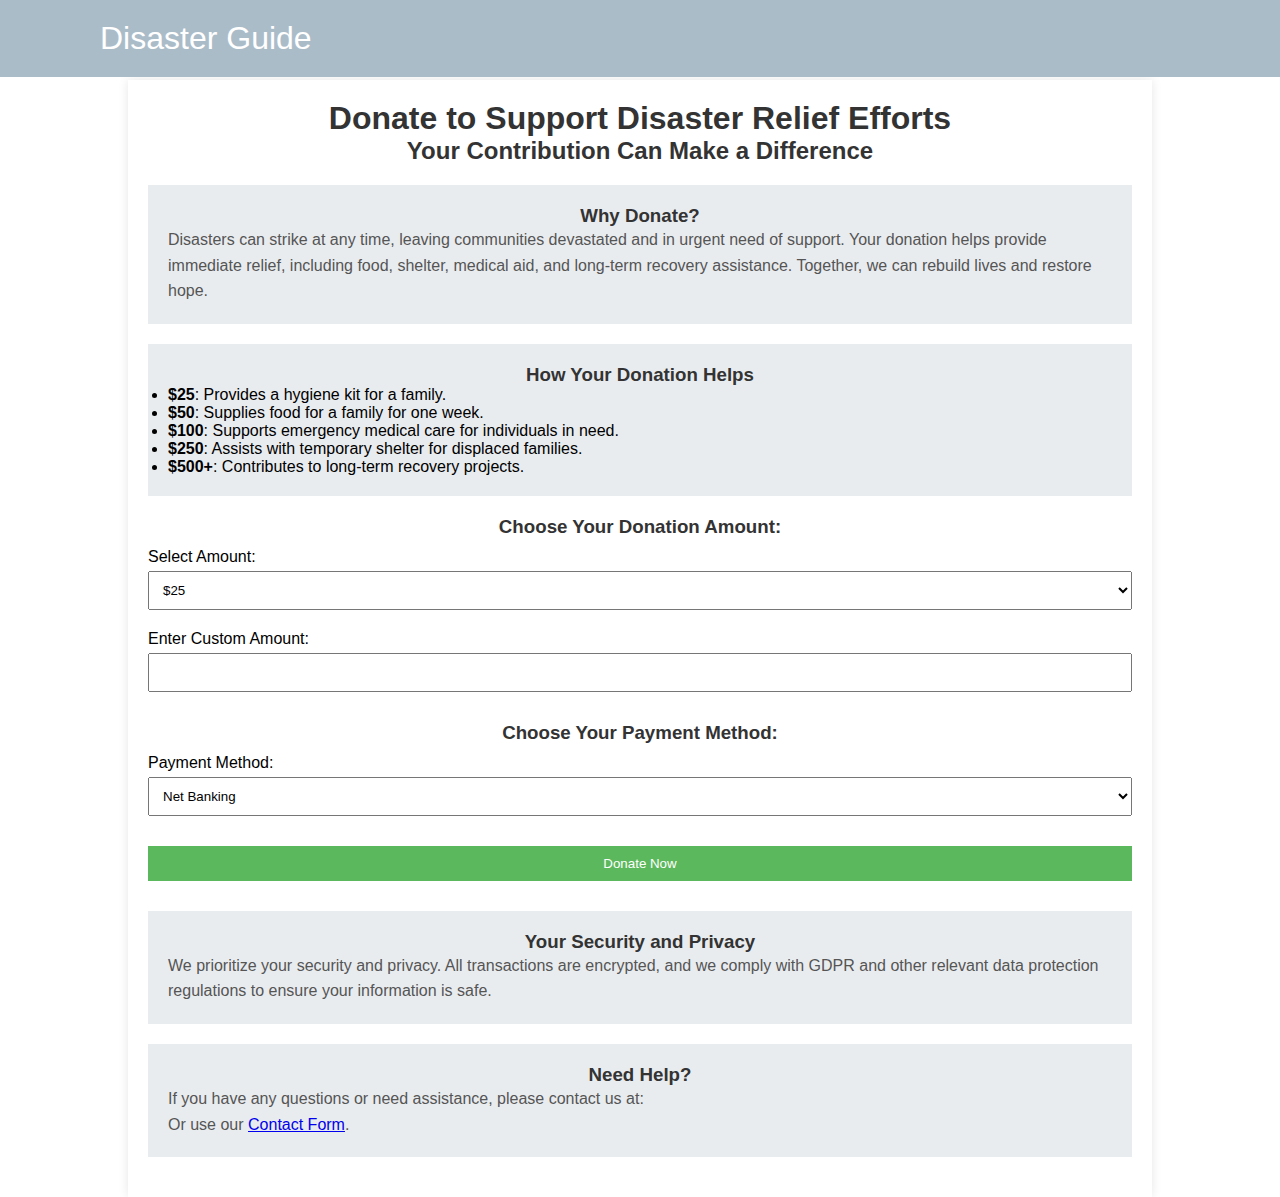
<file: funds.html>
<!DOCTYPE html>
<html lang="en">
<head>
    <meta charset="UTF-8">
    <meta name="viewport" content="width=device-width, initial-scale=1.0">
    <title>Donate to Support Disaster Relief Efforts</title>
    <style>
        * {
            margin: 0;
            padding: 0;
            box-sizing: border-box;
            font-family: 'Poppins', sans-serif;
        }
        body {
            display: flex;
            flex-direction: column;
            justify-content: center;
            align-items: center;
            min-height: 100vh;
            background-size: cover;
            background-position: center;
            padding-top: 80px; /* Adjusted to avoid overlap with fixed header */
        }
        header {
            position: fixed;
            top: 0;
            left: 0;
            width: 100%;
            padding: 20px 100px;
            background: #abbcc9;
            color: #fff;
            display: flex;
            justify-content: space-between;
            align-items: center;
            z-index: 99;
        }
        .Precaution {
            font-size: 2em;
            color: #fff;
            user-select: none;
        }
        .container {
            width: 80%;
            margin: 0 auto;
            padding: 20px;
            background-color: #fff;
            box-shadow: 0 0 10px rgba(0, 0, 0, 0.1);
        }
        h1, h2, h3 {
            text-align: center;
            color: #333;
        }
        p {
            color: #555;
            line-height: 1.6;
        }
        .donation-options, .payment-options {
            margin: 20px 0;
        }
        label {
            display: block;
            margin: 10px 0 5px;
        }
        input[type="number"], select, button, .upi-id {
            width: 100%;
            padding: 10px;
            margin-bottom: 10px;
        }
        button {
            background-color: #5cb85c;
            color: #fff;
            border: none;
            cursor: pointer;
        }
        button:hover {
            background-color: #4cae4c;
        }
        .info, .contact, .security {
            margin: 20px 0;
            padding: 20px;
            background-color: #e9ecef;
        }
        .upi-qr, .upi-id {
            display: none;
            text-align: center;
        }
        .upi-qr img {
            width: 200px;
            height: 200px;
            margin: 10px 0;
        }
    </style>
    <script>
        function handlePaymentMethodChange() {
            const paymentMethod = document.getElementById('paymentMethod').value;
            const upiQrField = document.getElementById('upiQr');
            const upiIdField = document.getElementById('upiId');
            if (paymentMethod === 'upi') {
                upiQrField.style.display = 'block';
                upiIdField.style.display = 'none';
            } else {
                upiQrField.style.display = 'none';
                upiIdField.style.display = 'none';
            }
        }

        function handleQrCodeError() {
            const upiQrField = document.getElementById('upiQr');
            const upiIdField = document.getElementById('upiId');
            upiQrField.style.display = 'none';
            upiIdField.style.display = 'block';
        }

        function handleFormSubmit(event) {
            event.preventDefault();
            const paymentMethod = document.getElementById('paymentMethod').value;

            let redirectUrl = '';
            switch(paymentMethod) {
                case 'netBanking':
                    redirectUrl = '/net_banking';
                    break;
                case 'creditCard':
                    redirectUrl = '/credit_card';
                    break;
                case 'upi':
                    redirectUrl = '/upi_payment';
                    break;
                case 'paypal':
                    redirectUrl = '/paypal_payment';
                    break;
                default:
                    alert('Please select a payment method');
                    return;
            }
            window.location.href = redirectUrl;
        }
    </script>
</head>
<body>

<header>
    <div class="Precaution">Disaster Guide</div>
</header>

<div class="container">
    <h1>Donate to Support Disaster Relief Efforts</h1>
    <h2>Your Contribution Can Make a Difference</h2>

    <div class="info">
        <h3>Why Donate?</h3>
        <p>Disasters can strike at any time, leaving communities devastated and in urgent need of support. Your donation helps provide immediate relief, including food, shelter, medical aid, and long-term recovery assistance. Together, we can rebuild lives and restore hope.</p>
    </div>

    <div class="info">
        <h3>How Your Donation Helps</h3>
        <ul>
            <li><strong>$25</strong>: Provides a hygiene kit for a family.</li>
            <li><strong>$50</strong>: Supplies food for a family for one week.</li>
            <li><strong>$100</strong>: Supports emergency medical care for individuals in need.</li>
            <li><strong>$250</strong>: Assists with temporary shelter for displaced families.</li>
            <li><strong>$500+</strong>: Contributes to long-term recovery projects.</li>
        </ul>
    </div>

    <form id="donationForm" onsubmit="handleFormSubmit(event)">
        <div class="donation-options">
            <h3>Choose Your Donation Amount:</h3>
            <label for="amount">Select Amount:</label>
            <select id="amount" name="amount">
                <option value="25">$25</option>
                <option value="50">$50</option>
                <option value="100">$100</option>
                <option value="250">$250</option>
                <option value="custom">Custom Amount</option>
            </select>
            <label for="customAmount">Enter Custom Amount:</label>
            <input type="number" id="customAmount" name="customAmount" min="1">
        </div>

        <div class="payment-options">
            <h3>Choose Your Payment Method:</h3>
            <label for="paymentMethod">Payment Method:</label>
            <select id="paymentMethod" name="paymentMethod" onchange="handlePaymentMethodChange()">
                <option value="netBanking">Net Banking</option>
                <option value="upi">UPI</option>
                <option value="creditCard">Credit/Debit Card</option>
                <option value="paypal">PayPal</option>
            </select>
            <div id="upiQr" class="upi-qr">
                <label>Scan the PhonePe QR Code:</label>
                <img src="/img/qrcode.png" alt="PhonePe QR Code" onerror="handleQrCodeError()">
            </div>
        </div>

        <button type="submit">Donate Now</button>
    </form>

    <div class="security">
        <h3>Your Security and Privacy</h3>
        <p>We prioritize your security and privacy. All transactions are encrypted, and we comply with GDPR and other relevant data protection regulations to ensure your information is safe.</p>
    </div>

    <div class="contact">
        <h3>Need Help?</h3>
        <p>If you have any questions or need assistance, please contact us at:</p>
        <p>Or use our <a href="#contactForm">Contact Form</a>.</p>
    </div>
</div>

</body>
</html>
</file>
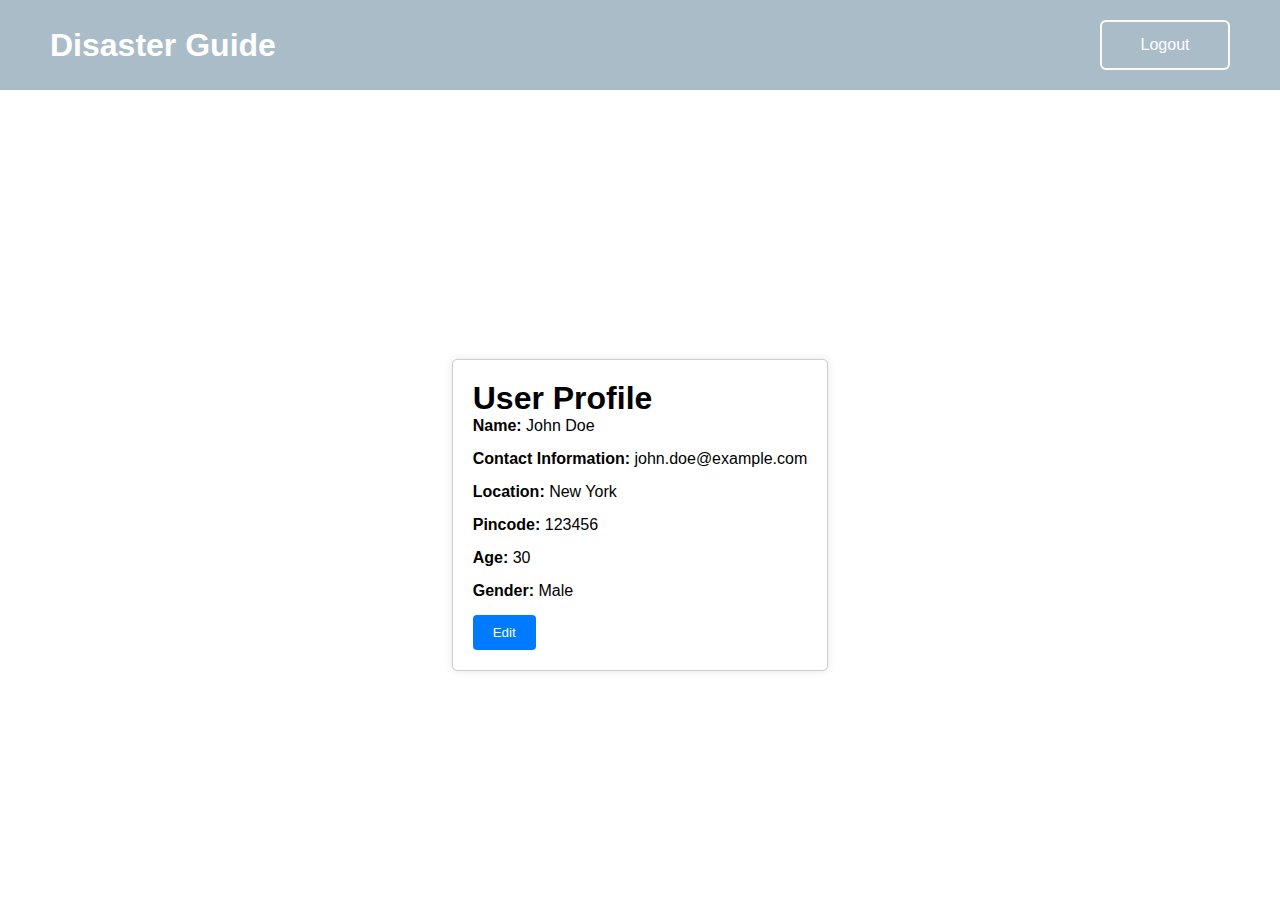
<file: profile.html>
<!DOCTYPE html>
<html lang="en">
<head>
  <meta charset="UTF-8">
  <title>User Profile</title>
  <style>
    * {
      margin:0;
      padding: 0;
      box-sizing:border-box;
      font-family: 'Poppins' , sans-serif;
    }

    body {
      display: flex;
      justify-content: center;
      align-items: center;
      min-height: 100vh;
      background-size: cover;
      background-position: center;
    }    
    .header {
      position: fixed;
      top: 0;
      left: 0;
      width: 100%;
      padding: 20px 50px;
      background: #abbcc9;
      color: #fff;
      display: flex;
      justify-content: space-between;
      align-items: center;
      z-index: 99;
      box-sizing: border-box; /* Ensure padding is included in the element's total width and height */
    }
    .header h1 {
      font-size: 2em;
      color: #fff;
      user-select: none;
      margin: 0; /* Remove default margin */
    }
    .header .logout-btn {
      width: 130px;
    height: 50px;
    background: transparent;
    border: 2px solid #fff;
    outline: none;
    border-radius: 6px;
    cursor: pointer;
    font-size: 1em; /* Decreased font size */
    color: #fff;
    font-weight: 500;
    margin-left: 20px; /* Decreased margin */
    transition: .5s;
    }
    .header .logout-btn:hover {
      background: #fff;
      color: #162938;    
    }
    .profile-container {
      max-width: 600px;
      margin: 150px auto 20px;
      padding: 20px;
      border: 1px solid #ccc;
      border-radius: 5px;
      box-shadow: 0 0 10px rgba(0, 0, 0, 0.1);
      background-color: white;
    }
    .profile-details {
      margin-bottom: 15px;
    }
    .profile-details label {
      font-weight: bold;
    }
    .form-input {
      width: 100%;
      padding: 8px;
      margin-bottom: 10px;
      border-radius: 4px;
      border: 1px solid #ccc;
      box-sizing: border-box;
    }
    .form-submit {
      padding: 10px 20px;
      background-color: #007bff;
      color: white;
      border: none;
      border-radius: 4px;
      cursor: pointer;
    }
    .form-submit:hover {
      background-color: #0056b3;
    }
    .hidden {
      display: none;
    }
  </style>
</head>
<body>
  <div class="header">
    <h1>Disaster Guide</h1>
    <button id="logout-btn" class="form-submit logout-btn">Logout</button>
  </div>
  <div class="profile-container">
    <div id="display-mode">
      <h1>User Profile</h1>
      <div class="profile-details">
        <label>Name: </label>
        <span id="display-name">John Doe</span>
      </div>
      <div class="profile-details">
        <label>Contact Information: </label>
        <span id="display-contact">john.doe@example.com</span>
      </div>
      <div class="profile-details">
        <label>Location: </label>
        <span id="display-location">New York</span>
      </div>
      <div class="profile-details">
        <label>Pincode: </label>
        <span id="display-pincode">123456</span>
      </div>
      <div class="profile-details">
        <label>Age: </label>
        <span id="display-age">30</span>
      </div>
      <div class="profile-details">
        <label>Gender: </label>
        <span id="display-gender">Male</span>
      </div>
      <button id="edit-btn" class="form-submit">Edit</button>
    </div>
    <div id="edit-mode" class="hidden">
      <h1>Edit Profile</h1>
      <form id="profileForm">
        <div class="profile-details">
          <label for="name">Name: </label>
          <input type="text" id="name" name="name" class="form-input" required>
        </div>
        <div class="profile-details">
          <label for="contact">Contact Information: </label>
          <input type="text" id="contact" name="contact" class="form-input" required>
        </div>
        <div class="profile-details">
          <label for="location">Location: </label>
          <input type="text" id="location" name="location" class="form-input" required>
        </div>
        <div class="profile-details">
          <label for="pincode">Pincode: </label>
          <input type="text" id="pincode" name="pincode" class="form-input" required>
        </div>
        <div class="profile-details">
          <label for="age">Age: </label>
          <input type="number" id="age" name="age" class="form-input" required>
        </div>
        <div class="profile-details">
          <label for="gender">Gender: </label>
          <select id="gender" name="gender" class="form-input" required>
            <option value="Male">Male</option>
            <option value="Female">Female</option>
            <option value="Other">Other</option>
          </select>
        </div>
        <button type="button" id="save-btn" class="form-submit">Save</button>
        <button type="button" id="cancel-btn" class="form-submit">Cancel</button>
      </form>
    </div>
  </div>

  <script>
    // JavaScript for enabling edit and save functionality
    document.getElementById('edit-btn').addEventListener('click', function() {
      document.getElementById('display-mode').classList.add('hidden');
      document.getElementById('edit-mode').classList.remove('hidden');
    });

    document.getElementById('cancel-btn').addEventListener('click', function() {
      document.getElementById('edit-mode').classList.add('hidden');
      document.getElementById('display-mode').classList.remove('hidden');
    });

    document.getElementById('save-btn').addEventListener('click', function() {
      const name = document.getElementById('name').value;
      const contact = document.getElementById('contact').value;
      const location = document.getElementById('location').value;
      const pincode = document.getElementById('pincode').value;
      const age = document.getElementById('age').value;
      const gender = document.getElementById('gender').value;

      document.getElementById('display-name').innerText = name;
      document.getElementById('display-contact').innerText = contact;
      document.getElementById('display-location').innerText = location;
      document.getElementById('display-pincode').innerText = pincode;
      document.getElementById('display-age').innerText = age;
      document.getElementById('display-gender').innerText = gender;

      document.getElementById('edit-mode').classList.add('hidden');
      document.getElementById('display-mode').classList.remove('hidden');
    });

    // Logout functionality
    document.getElementById('logout-btn').addEventListener('click', function() {
      // Redirect to the index page
      window.location.href = 'index.html';
    });
  </script>
</body>
</html>
</file>
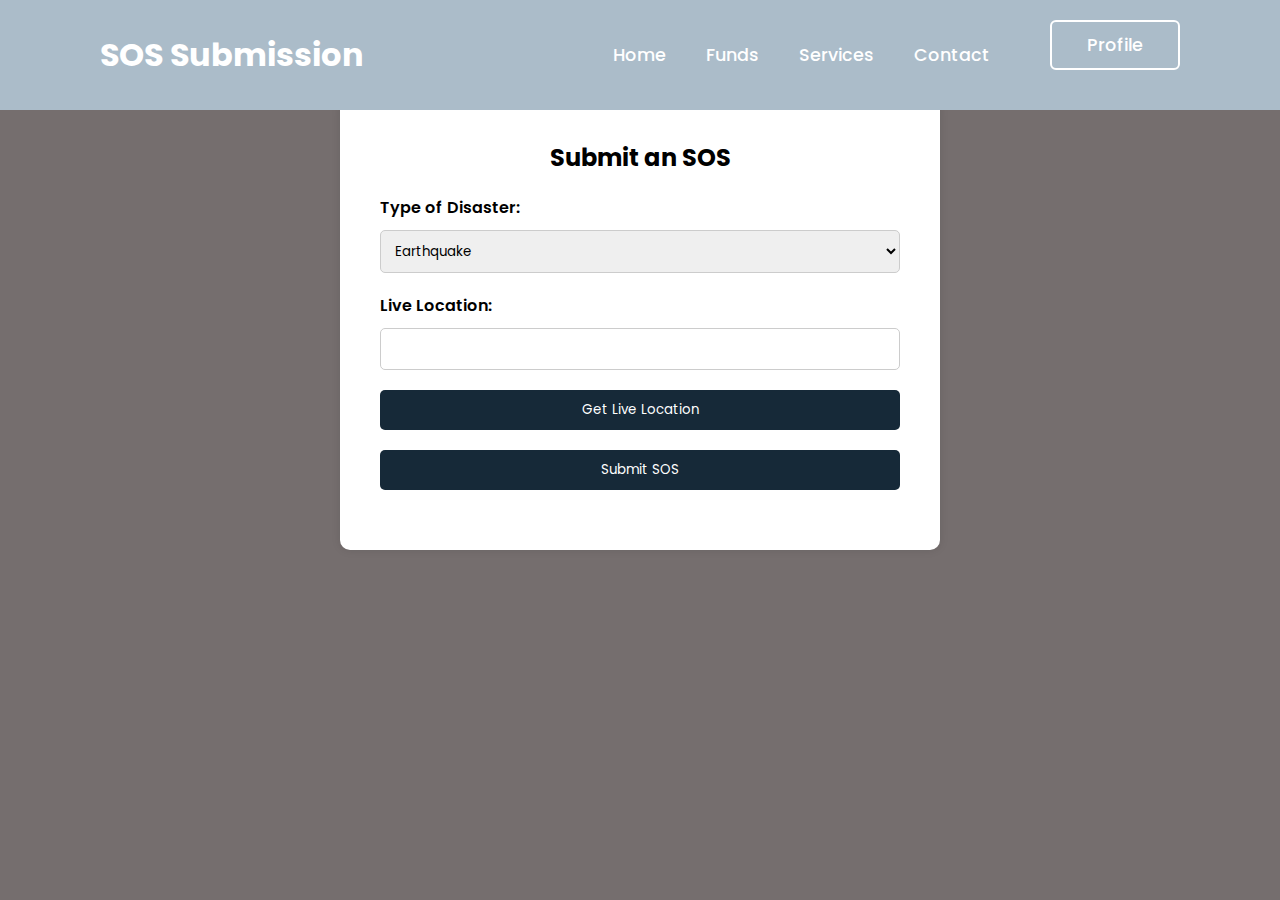
<file: sos.html>
<!DOCTYPE html>
<html lang="en">
<head>
    <meta charset="UTF-8">
    <meta http-equiv="X-UA-Compatible" content="IE=edge">
    <meta name="viewport" content="width=device-width, initial-scale=1.0">
    <title>SOS Submission</title>
    <link rel="stylesheet" href="css/sos.css">
</head>
<body>
    <header>
        <h2 class="title">SOS Submission</h2>
        <nav class="navigation">
            <a href="/home.html" class="active">Home</a>
            <a href="/Funds.html" class="active">Funds</a>
            <a href="/services.html" class="active">Services</a>
            <a href="/contact.html" class="active">Contact</a>
            <a href="/profile.html">
                <button class="btnLogin-popup">Profile</button>
            </a>
        </nav>
    </header>
    <main>
        <div class="form-container">
            <h2>Submit an SOS</h2>
            <form id="sos-form">
                <label for="disaster-type">Type of Disaster:</label>
                <select id="disaster-type" name="disaster-type" required>
                    <option value="earthquake">Earthquake</option>
                    <option value="flood">Flood</option>
                    <option value="fire">Fire</option>
                    <option value="hurricane">Hurricane</option>
                    <option value="other">Other</option>
                </select>

                <label for="location">Live Location:</label>
                <input type="text" id="location" name="location" readonly required>
                <button type="button" onclick="getLocation()">Get Live Location</button>

                <input type="submit" value="Submit SOS">
            </form>
        </div>
    </main>
    <script>
        // Function to get the user's live location
        function getLocation() {
            if (navigator.geolocation) {
                navigator.geolocation.getCurrentPosition(showPosition);
            } else {
                alert("Geolocation is not supported by this browser.");
            }
        }

        // Function to display the live location in the input field
        function showPosition(position) {
            const locationInput = document.getElementById('location');
            locationInput.value = `Latitude: ${position.coords.latitude}, Longitude: ${position.coords.longitude}`;
        }

        // Form submission handler
        document.getElementById('sos-form').addEventListener('submit', function(event) {
            event.preventDefault();
            alert('SOS Submitted Successfully!');
        });
    </script>
</body>
</html>
</file>
<file: css/sos.css>
/* Import the Google Fonts */
@import url('https://fonts.googleapis.com/css2?family=Poppins:wght@400;600;700&display=swap');

/* Reset some default styles */
* {
    margin: 0;
    padding: 0;
    box-sizing: border-box;
    font-family: 'Poppins', sans-serif;
}

body {
    background-color: rgb(117, 110, 110);
    color: #fff;
    display: flex;
    flex-direction: column;
    align-items: center;
    overflow-x: hidden; /* Prevent horizontal scrolling */
}

header {
    position: fixed;
    top: 0;
    left: 0;
    width: 100%;
    padding: 20px 100px;
    background: #abbcc9;
    display: flex;
    justify-content: space-between;
    align-items: center;
    z-index: 99;
}

.title {
    font-size: 2em;
    color: #fff;
    user-select: none;
    margin-right: auto;
}

.navigation {
    display: flex;
    align-items: center;
}

.navigation a {
    font-size: 1.1em;
    color: #fff;
    text-decoration: none;
    font-weight: 500;
    margin-left: 40px;
}

.navigation .active::after {
    content: '';
    position: absolute;
    left: 0;
    bottom: -6px;
    width: 100%;
    height: 3px;
    background: #fff;
    border-radius: 5px;
    transform-origin: right;
    transform: scaleX(0);
    transition: transform .5s;
}

.navigation .active:hover::after {
    transform-origin: left;
    transform: scaleX(1);
}

.navigation .btnLogin-popup {
    width: 130px;
    height: 50px;
    background: transparent;
    border: 2px solid #fff;
    outline: none;
    border-radius: 6px;
    cursor: pointer;
    font-size: 1em;
    color: #fff;
    font-weight: 500;
    margin-left: 20px;
    transition: .5s;
}

.navigation .btnLogin-popup:hover {
    background: #fff;
    color: #162938;
}

main {
    width: 100%;
    max-width: 600px; /* Limit the width for large screens */
    margin: 100px auto; /* Center the main content */
    padding: 20px;
    background-color: #fff;
    color: #000;
    border-radius: 10px;
    box-shadow: 0 0 10px rgba(0, 0, 0, 0.1);
}

.form-container {
    width: 100%;
    padding: 20px;
    background-color: #fff;
    color: #000;
    border-radius: 10px;
}

.form-container h2 {
    margin-bottom: 20px;
    text-align: center;
}

label {
    display: block;
    margin-bottom: 10px;
    font-weight: 600;
}

select,
input[type="text"],
input[type="submit"],
button {
    width: 100%;
    padding: 10px;
    margin-bottom: 20px;
    border-radius: 5px;
    border: 1px solid #ccc;
}

input[type="submit"],
button {
    background-color: #162938;
    color: #fff;
    cursor: pointer;
    border: none;
    transition: background-color 0.3s;
}

input[type="submit"]:hover,
button:hover {
    background-color: #fff;
    color: #162938;
}
</file>
